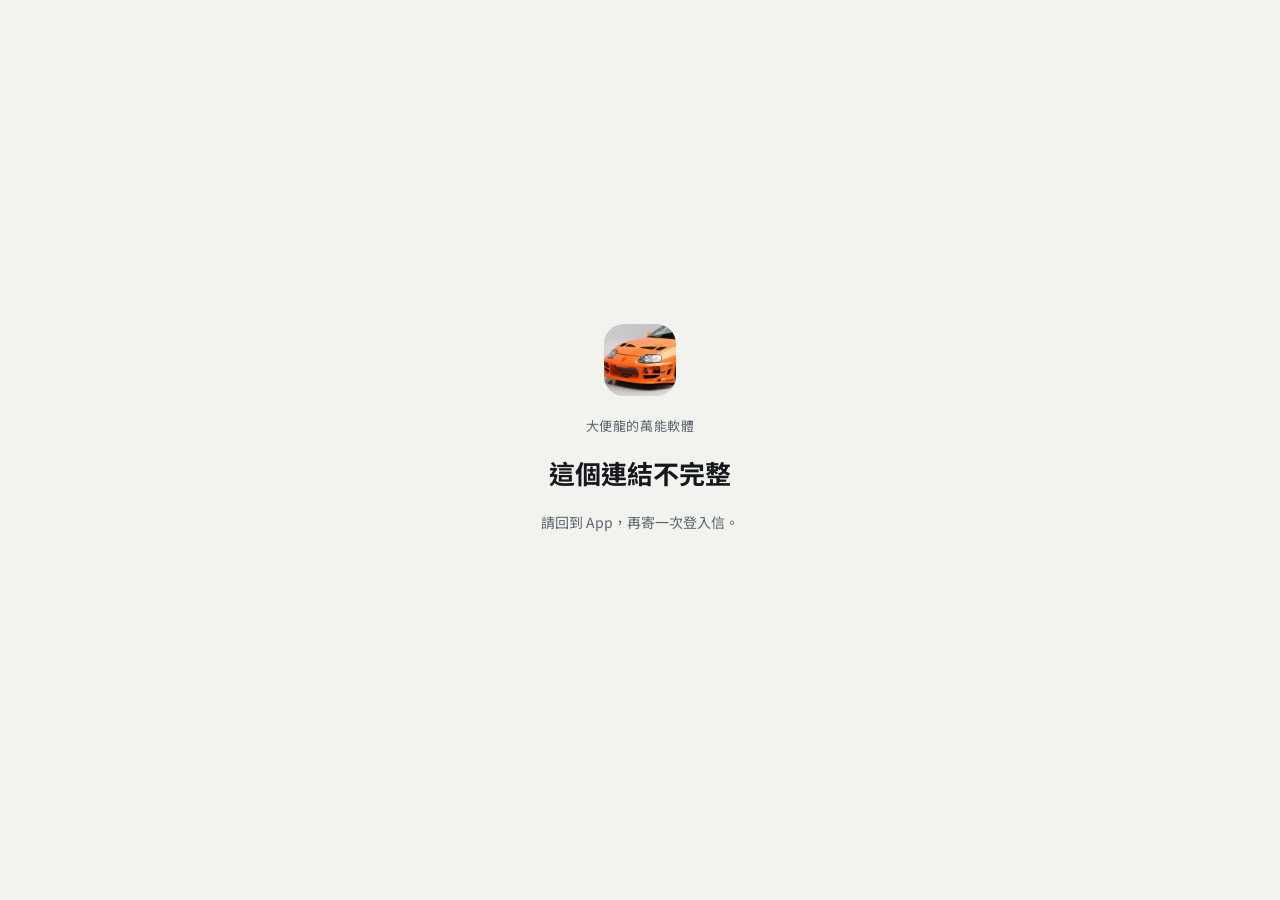
<file: login.html>
<!doctype html>
<html lang="zh-Hant">
<head>
<meta charset="utf-8">
<meta name="viewport" content="width=device-width, initial-scale=1, viewport-fit=cover">
<meta name="robots" content="noindex">
<title>登入・大便龍的萬能軟體</title>
<meta name="theme-color" content="#0E0F12">
<link rel="icon" href="./icons/icon-192.png" sizes="192x192">
<link rel="preconnect" href="https://fonts.gstatic.com" crossorigin>
<link rel="stylesheet" href="https://fonts.googleapis.com/css2?family=Noto+Sans+TC:wght@400;500;700&display=swap">
<!--
  登入信裡的連結會先到 Firebase，再轉來這一頁（網址後面帶著 oobCode 那些參數）。
  從 App 寄的信（via=app）：這一頁開在手機瀏覽器，用 carid://login?… 跳回 App，由 App 裡的網頁完成登入。
  從瀏覽器寄的信（via=web）：直接回到網頁版完成登入。
-->
<style>
  :root {
    color-scheme: dark;
    --ground: #0E0F12;
    --ink: #F2F3F5;
    --ink-soft: #9AA1AC;
    --accent: #FF6A1F;
    --accent-ink: #0E0F12;
  }
  @media (prefers-color-scheme: light) {
    :root {
      color-scheme: light;
      --ground: #F2F2EF;
      --ink: #15181D;
      --ink-soft: #5A6470;
      --accent: #B8480C;
      --accent-ink: #FFFFFF;
    }
  }
  * { box-sizing: border-box; }
  html, body { margin: 0; min-height: 100%; }
  body {
    min-height: 100vh;
    min-height: 100dvh;
    background: var(--ground);
    color: var(--ink);
    font-family: "Noto Sans TC", system-ui, sans-serif;
    -webkit-font-smoothing: antialiased;
    display: flex;
    align-items: center;
    justify-content: center;
  }
  main {
    width: 100%;
    max-width: 420px;
    padding: 0 28px 40px;
    display: flex;
    flex-direction: column;
    align-items: center;
    gap: 20px;
    text-align: center;
  }
  .icon { width: 72px; height: 72px; border-radius: 20px; }
  .name { font-size: 13px; color: var(--ink-soft); letter-spacing: .04em; }
  h1 { margin: 0; font-size: 26px; font-weight: 700; line-height: 1.35; }
  p { margin: 0; font-size: 14px; line-height: 1.8; color: var(--ink-soft); }
  p.small { font-size: 12px; line-height: 1.7; }
  .btn {
    align-self: stretch;
    height: 54px;
    border-radius: 15px;
    background: var(--accent);
    color: var(--accent-ink);
    font-size: 16px;
    font-weight: 700;
    display: flex;
    align-items: center;
    justify-content: center;
    text-decoration: none;
  }
  [hidden] { display: none !important; }
</style>
</head>
<body>
<main>
  <img class="icon" src="./icons/icon-192.png" alt="" width="72" height="72">
  <div class="name">大便龍的萬能軟體</div>
  <h1 id="title">正在回到 App…</h1>
  <p id="text">沒有自動跳回去的話，按下面的按鈕。</p>
  <a class="btn" id="go" href="./">回到 App 完成登入</a>
  <p class="small" id="note">用電腦打開的話，請改用裝了 App 的手機點信裡的連結。</p>
</main>
<script>
(() => {
  const $ = (id) => document.getElementById(id);
  const show = (title, text, btn, note) => {
    $("title").textContent = title;
    $("text").textContent = text;
    $("go").hidden = !btn;
    if (btn) { $("go").textContent = btn.label; $("go").href = btn.href; }
    $("note").hidden = !note;
    if (note) $("note").textContent = note;
  };

  const qs = (u) => {
    try { return new URL(u, location.href).searchParams; } catch { return new URLSearchParams(); }
  };
  const params = new URLSearchParams(location.search);
  // Firebase 有時把整個連結包在 link= 裡，裡面的參數才是真的
  const inner = params.get("link");
  const real = inner ? qs(inner) : params;
  const cont = real.get("continueUrl") || params.get("continueUrl");
  const via = params.get("via") || (cont ? qs(cont).get("via") : null);
  const isLink = real.get("mode") === "signIn" && !!real.get("oobCode");
  const android = /Android/i.test(navigator.userAgent);

  if (!isLink) {
    show("這個連結不完整", "請回到 App，再寄一次登入信。");
    return;
  }

  // 網頁版寄的信：回到網頁版，在那裡完成登入
  if (via === "web" || (via !== "app" && !android)) {
    location.replace("./" + location.search + "#history");
    return;
  }

  if (params.get("noapp") === "1") {
    show("這支手機還沒裝 App", "先安裝大便龍的萬能軟體，再回信箱點一次信裡的連結。",
      { label: "下載 App", href: "https://github.com/nkuo-git/carid-pwa/releases/latest" });
    return;
  }

  if (!android) {
    show("請用手機打開", "這封登入信要在裝了 App 的手機上打開，點信裡的連結才會登入。");
    return;
  }

  // 沒裝 App 的話，Chrome 會改開這個網址
  const fallback = location.href + (location.search ? "&" : "?") + "noapp=1";
  const target = "intent://login" + location.search +
    "#Intent;scheme=carid;package=com.nkuo.carid;S.browser_fallback_url=" +
    encodeURIComponent(fallback) + ";end";
  $("go").href = target;

  // 跳回 App 之後這一頁會退到背景，回來看到時告訴使用者可以關掉了
  document.addEventListener("visibilitychange", () => {
    if (document.hidden) {
      show("已經回到 App 了", "這一頁可以關掉了。App 裡還沒登入的話，再按一次下面的按鈕。",
        { label: "回到 App 完成登入", href: target });
    }
  });

  // 先自己試著跳；瀏覽器擋下來的話（有些要手按才行），就靠畫面上的按鈕
  setTimeout(() => { location.href = target; }, 60);
})();
</script>
</body>
</html>
</file>
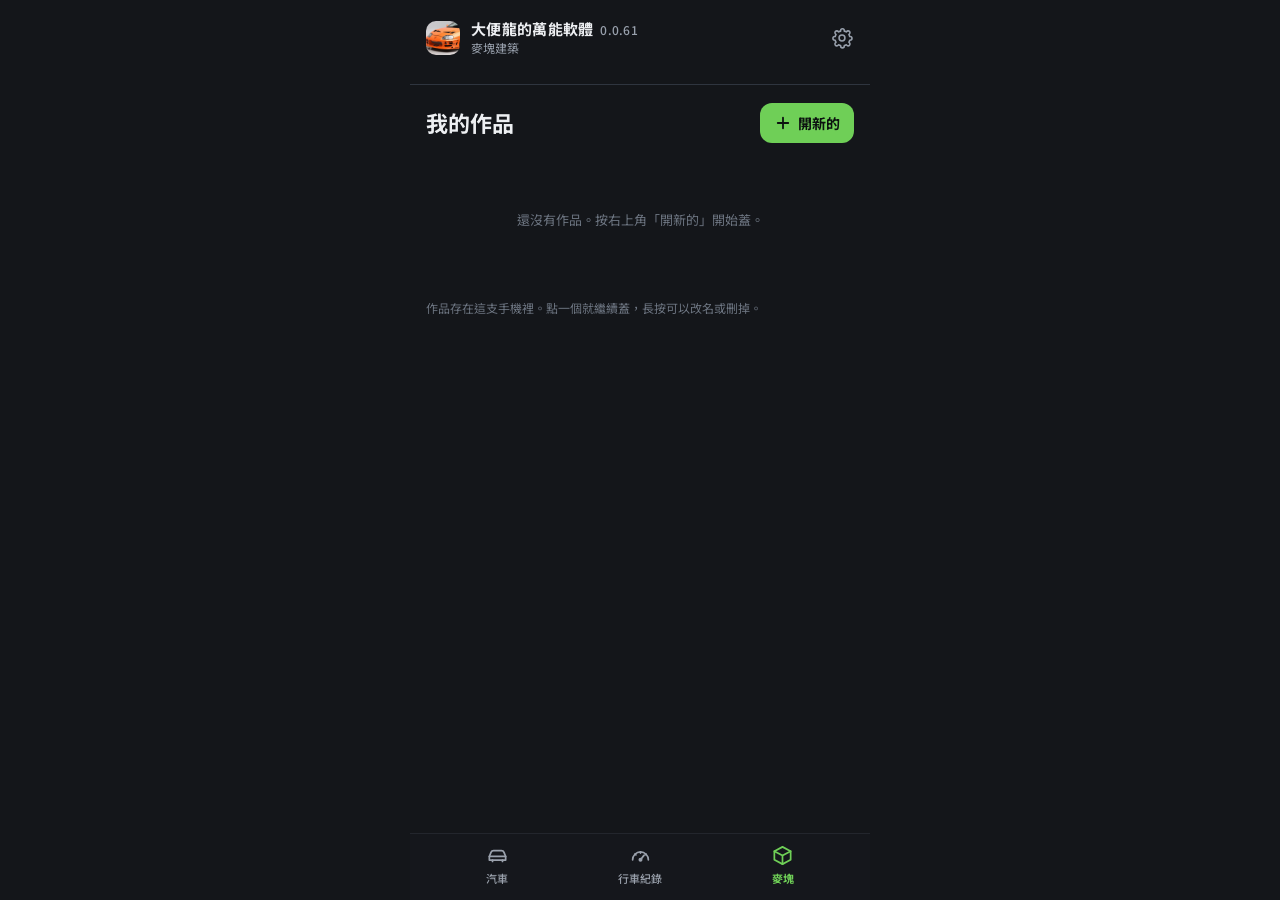
<file: mc.html>
<!doctype html>
<html lang="zh-Hant">
<head>
<meta charset="utf-8">
<meta name="viewport" content="width=device-width, initial-scale=1, viewport-fit=cover, user-scalable=no">
<title>麥塊建築設計</title>
<meta name="description" content="自己擺方塊，設計麥塊建築，算出要準備多少材料。">
<meta name="theme-color" content="#14161A">
<link rel="icon" href="./icons/icon-192.png" sizes="192x192">
<link rel="preconnect" href="https://fonts.gstatic.com" crossorigin>
<link rel="stylesheet" href="https://fonts.googleapis.com/css2?family=Silkscreen:wght@400;700&family=Noto+Sans+TC:wght@400;500;700&display=swap">
<link rel="stylesheet" href="./mc.css?v=61">
</head>
<body>

<div class="app">

  <!-- ================= 作品列表 ================= -->
  <section class="screen" id="scBuilds">
    <header class="apphead">
      <img class="mark" src="./icons/icon-192.png" alt="" width="34" height="34">
      <div class="brand">
        <h1 class="brand-name">大便龍的萬能軟體<span class="brand-ver" id="brandVer"></span></h1>
        <p class="brand-sub">麥塊建築</p>
      </div>
      <a class="iconbtn gear" href="./index.html#settings" aria-label="設定"><svg viewBox="0 0 24 24" fill="none" stroke="currentColor" stroke-width="1.7" stroke-linecap="round" stroke-linejoin="round" aria-hidden="true"><circle cx="12" cy="12" r="3.2"/><path d="M4.6 14.4h-.5a2 2 0 1 1 0-4h.5a7.5 7.5 0 0 1 .9-2.2l-.4-.4a2 2 0 1 1 2.8-2.8l.4.4a7.5 7.5 0 0 1 2.2-.9v-.5a2 2 0 1 1 4 0v.5a7.5 7.5 0 0 1 2.2.9l.4-.4a2 2 0 1 1 2.8 2.8l-.4.4a7.5 7.5 0 0 1 .9 2.2h.5a2 2 0 1 1 0 4h-.5a7.5 7.5 0 0 1-.9 2.2l.4.4a2 2 0 1 1-2.8 2.8l-.4-.4a7.5 7.5 0 0 1-2.2.9v.5a2 2 0 1 1-4 0v-.5a7.5 7.5 0 0 1-2.2-.9l-.4.4a2 2 0 1 1-2.8-2.8l.4-.4a7.5 7.5 0 0 1-.9-2.2z"/></svg></a>
    </header>
    <div class="head">
      <h2>我的作品</h2>
      <button type="button" class="newbtn" id="newBuild">
        <svg viewBox="0 0 24 24" fill="none" stroke="currentColor" stroke-width="2.4" stroke-linecap="round" aria-hidden="true"><path d="M12 5v14"/><path d="M5 12h14"/></svg>
        開新的
      </button>
    </div>
    <div class="cards" id="cards"></div>
    <p class="empty" id="buildsEmpty" hidden>還沒有作品。按右上角「開新的」開始蓋。</p>
    <p class="note">作品存在這支手機裡。點一個就繼續蓋，長按可以改名或刪掉。</p>
    <div class="spacer"></div>

    <!-- 跟辨車那頁同一排底部分頁 -->
    <nav class="tabbar" aria-label="功能">
      <a href="./index.html"><span class="ico"><svg viewBox="0 0 24 24" fill="none" stroke="currentColor" stroke-width="1.8" stroke-linecap="round" stroke-linejoin="round" aria-hidden="true"><path d="M3.5 13l1.7-4.3A3 3 0 0 1 8 6.8h8a3 3 0 0 1 2.8 1.9L20.5 13"/><path d="M3.5 13h17v3.8h-17z"/><path d="M6.8 16.8v1.4"/><path d="M17.2 16.8v1.4"/></svg></span>汽車</a>
      <a href="./index.html#trip"><span class="ico"><svg viewBox="0 0 24 24" fill="none" stroke="currentColor" stroke-width="1.8" stroke-linecap="round" stroke-linejoin="round" aria-hidden="true"><path d="M3.8 16.5a8.2 8.2 0 1 1 16.4 0"/><path d="M12 16.5l3.6-4.6"/><circle cx="12" cy="16.5" r="1.2"/><path d="M6.2 10.6l1 .8M12 8.3v1.2M17.8 10.6l-1 .8"/></svg></span>行車紀錄</a>
      <a href="./mc.html" aria-current="page"><span class="ico"><svg viewBox="0 0 24 24" fill="none" stroke="currentColor" stroke-width="1.8" stroke-linecap="round" stroke-linejoin="round" aria-hidden="true"><path d="M12 3 20.5 7.5v9L12 21 3.5 16.5v-9z"/><path d="M3.5 7.5 12 12l8.5-4.5"/><path d="M12 12v9"/></svg></span>麥塊</a>
    </nav>
  </section>

  <!-- ================= 編輯器（立體） ================= -->
  <section class="screen" id="scEdit" hidden>
    <header class="bar">
      <button type="button" class="iconbtn" id="editBack" aria-label="回作品列表">
        <svg viewBox="0 0 24 24" fill="none" stroke="currentColor" stroke-width="1.9" stroke-linecap="round" stroke-linejoin="round" aria-hidden="true"><path d="M15 5l-7 7 7 7"/></svg>
      </button>
      <div class="grow">
        <div class="title" id="editName">我的小屋</div>
        <div class="sub" id="editSize">0 BLOCKS</div>
      </div>
      <button type="button" class="iconbtn" id="undoBtn" aria-label="復原">
        <svg viewBox="0 0 24 24" fill="none" stroke="currentColor" stroke-width="1.8" stroke-linecap="round" stroke-linejoin="round" aria-hidden="true"><path d="M9 8h7a4.5 4.5 0 0 1 0 9h-5"/><path d="M12 5L9 8l3 3"/></svg>
      </button>
      <button type="button" class="iconbtn" id="redoBtn" aria-label="重做">
        <svg viewBox="0 0 24 24" fill="none" stroke="currentColor" stroke-width="1.8" stroke-linecap="round" stroke-linejoin="round" aria-hidden="true"><path d="M15 8H8a4.5 4.5 0 0 0 0 9h5"/><path d="M12 5l3 3-3 3"/></svg>
      </button>
      <button type="button" class="iconbtn" id="matsBtn" aria-label="材料清單">
        <svg viewBox="0 0 24 24" fill="none" stroke="currentColor" stroke-width="1.8" stroke-linecap="round" stroke-linejoin="round" aria-hidden="true"><path d="M9 6h11"/><path d="M9 12h11"/><path d="M9 18h11"/><path d="M4.5 6h.01"/><path d="M4.5 12h.01"/><path d="M4.5 18h.01"/></svg>
      </button>
    </header>

    <div class="stage" id="stage">
      <canvas id="view"></canvas>
      <div class="chipcol">
        <span class="chip on">
          <svg viewBox="0 0 24 24" fill="none" stroke="currentColor" stroke-width="2" stroke-linecap="round" stroke-linejoin="round" aria-hidden="true"><path d="M12 3l8 4.5v9L12 21l-8-4.5v-9z"/><path d="M4 7.5l8 4.5 8-4.5"/><path d="M12 12v9"/></svg>
          立體
        </span>
        <button type="button" class="chip" id="toPlane">
          <svg viewBox="0 0 24 24" fill="none" stroke="currentColor" stroke-width="2" stroke-linecap="round" stroke-linejoin="round" aria-hidden="true"><rect x="4" y="4" width="16" height="16" rx="2"/><path d="M9.3 4v16"/><path d="M14.7 4v16"/><path d="M4 9.3h16"/><path d="M4 14.7h16"/></svg>
          平面
        </button>
      </div>

      <div class="rotator">
        <button type="button" id="rotL" aria-label="往左轉">
          <svg viewBox="0 0 24 24" fill="none" stroke="currentColor" stroke-width="1.8" stroke-linecap="round" stroke-linejoin="round" aria-hidden="true"><path d="M4 9.5a8 8 0 1 1 1.6 6.3"/><path d="M3.4 4.6l.6 5 5-.7"/></svg>
        </button>
        <span class="deg" id="degText">SE 35°</span>
        <button type="button" id="rotR" aria-label="往右轉">
          <svg viewBox="0 0 24 24" fill="none" stroke="currentColor" stroke-width="1.8" stroke-linecap="round" stroke-linejoin="round" aria-hidden="true"><path d="M20 9.5a8 8 0 1 0-1.6 6.3"/><path d="M20.6 4.6l-.6 5-5-.7"/></svg>
        </button>
      </div>

      <p class="hint">點一下放方塊　拖曳轉視角</p>

      <div class="rail">
        <button type="button" id="layUp" aria-label="上一層">
          <svg viewBox="0 0 24 24" fill="none" stroke="currentColor" stroke-width="1.9" stroke-linecap="round" stroke-linejoin="round" aria-hidden="true"><path d="M6 14l6-6 6 6"/></svg>
        </button>
        <div class="track"><div class="fill" id="layFill"></div><div class="knob" id="layKnob"></div></div>
        <div class="num" id="layNum">1</div>
        <div class="cap">層</div>
        <button type="button" id="layDown" aria-label="下一層">
          <svg viewBox="0 0 24 24" fill="none" stroke="currentColor" stroke-width="1.9" stroke-linecap="round" stroke-linejoin="round" aria-hidden="true"><path d="M6 10l6 6 6-6"/></svg>
        </button>
      </div>
    </div>

    <div class="tools" id="tools"></div>
    <div class="strip" id="strip"></div>
  </section>

  <!-- ================= 平面模式 ================= -->
  <section class="screen" id="scPlane" hidden>
    <header class="bar">
      <button type="button" class="iconbtn" id="planeBack" aria-label="回立體畫面">
        <svg viewBox="0 0 24 24" fill="none" stroke="currentColor" stroke-width="1.9" stroke-linecap="round" stroke-linejoin="round" aria-hidden="true"><path d="M15 5l-7 7 7 7"/></svg>
      </button>
      <div class="grow">
        <div class="title" id="planeName">我的小屋</div>
        <div class="sub" id="planeSub">LAYER 1</div>
      </div>
      <button type="button" class="iconbtn" id="undoBtn2" aria-label="復原">
        <svg viewBox="0 0 24 24" fill="none" stroke="currentColor" stroke-width="1.8" stroke-linecap="round" stroke-linejoin="round" aria-hidden="true"><path d="M9 8h7a4.5 4.5 0 0 1 0 9h-5"/><path d="M12 5L9 8l3 3"/></svg>
      </button>
      <button type="button" class="iconbtn" id="redoBtn2" aria-label="重做">
        <svg viewBox="0 0 24 24" fill="none" stroke="currentColor" stroke-width="1.8" stroke-linecap="round" stroke-linejoin="round" aria-hidden="true"><path d="M15 8H8a4.5 4.5 0 0 0 0 9h5"/><path d="M12 5l3 3-3 3"/></svg>
      </button>
    </header>

    <div class="layerbar">
      <span class="grow">這一層　第 <span id="planeLayer">1</span> 層</span>
      <button type="button" id="planeDown" aria-label="下一層">
        <svg viewBox="0 0 24 24" fill="none" stroke="currentColor" stroke-width="1.9" stroke-linecap="round" stroke-linejoin="round" aria-hidden="true"><path d="M6 10l6 6 6-6"/></svg>
      </button>
      <button type="button" id="planeUp" aria-label="上一層">
        <svg viewBox="0 0 24 24" fill="none" stroke="currentColor" stroke-width="1.9" stroke-linecap="round" stroke-linejoin="round" aria-hidden="true"><path d="M6 14l6-6 6 6"/></svg>
      </button>
    </div>

    <div class="plane" id="plane"></div>

    <div class="legend">
      <span><i id="legNow"></i>這一層</span>
      <span><i style="background:#252A32;border:1px solid #2F353F"></i>下面那層有</span>
      <span><i style="border:1px solid #252A32"></i>空的</span>
    </div>
    <p class="note">一格一格點，比在立體畫面上戳準得多。灰底的格子代表下面那層有東西，照著它疊就不會歪。</p>

    <div class="spacer"></div>
    <div class="tools" id="tools2"></div>
    <div class="strip" id="strip2"></div>
  </section>

  <!-- ================= 材料清單 ================= -->
  <section class="screen" id="scMats" hidden>
    <header class="bar">
      <button type="button" class="iconbtn" id="matsBack" aria-label="回編輯器">
        <svg viewBox="0 0 24 24" fill="none" stroke="currentColor" stroke-width="1.9" stroke-linecap="round" stroke-linejoin="round" aria-hidden="true"><path d="M15 5l-7 7 7 7"/></svg>
      </button>
      <div class="grow">
        <div class="title">材料清單</div>
        <div class="sub" id="matsName">我的小屋</div>
      </div>
    </header>
    <div class="sums" id="matsSums"></div>
    <table class="mats"><tbody id="matsBody"></tbody></table>
    <p class="note">一組是 64 個。照這張單子去挖，蓋到一半才發現紅磚不夠的機率會低很多。</p>
    <div class="spacer"></div>
    <div class="btnrow">
      <button type="button" class="btn primary" id="copyMats">
        <svg viewBox="0 0 24 24" fill="none" stroke="currentColor" stroke-width="2" stroke-linecap="round" stroke-linejoin="round" aria-hidden="true"><rect x="8" y="8" width="12" height="12" rx="2"/><path d="M16 8V6a2 2 0 0 0-2-2H6a2 2 0 0 0-2 2v8a2 2 0 0 0 2 2h2"/></svg>
        複製成文字
      </button>
      <button type="button" class="btn" id="matsBack2">回編輯器</button>
    </div>
  </section>

</div>

<!-- ================= 選方塊 ================= -->
<div class="sheet" id="sheetPal" hidden>
  <header class="bar" style="background:transparent;border:0;padding-top:16px">
    <h2>選方塊</h2>
    <button type="button" class="iconbtn" id="palClose" aria-label="關閉">
      <svg viewBox="0 0 24 24" fill="none" stroke="currentColor" stroke-width="2" stroke-linecap="round" aria-hidden="true"><path d="M6 6l12 12"/><path d="M18 6L6 18"/></svg>
    </button>
  </header>
  <div class="recent"><span class="lab">剛用過</span><span id="palRecent" style="display:flex;gap:8px"></span></div>
  <div class="cats" id="palCats"></div>
  <div class="tiles" id="palTiles"></div>
  <p class="note">這裡只放常用的，之後要幾種都可以加。選好之後會自動回到編輯器。</p>
  <div class="spacer"></div>
  <div class="btnrow"><button type="button" class="btn primary" id="palDone">用這個</button></div>
</div>

<script type="module" src="./mc.js?v=61"></script>
</body>
</html>
</file>
<file: mc.css>
/* 麥塊建築設計 —— 深灰底配草綠，方塊自己畫的像素材質 */

:root {
  color-scheme: dark;
  --ground: #14161A;
  --surface: #1C1F25;
  --surface-2: #252A32;
  --line: #2F353F;
  --ink: #EDEFF2;
  --ink-soft: #98A0AC;
  --ink-faint: #6C7480;
  --accent: #6FCF57;
  --accent-ink: #0C1210;
  --danger: #E5695B;
}

* { box-sizing: border-box; }
html, body { height: 100%; }

body {
  margin: 0;
  padding-top: env(safe-area-inset-top, 0px);
  background: var(--ground);
  color: var(--ink);
  font-family: "Noto Sans TC", system-ui, -apple-system, "PingFang TC", sans-serif;
  font-size: 15px;
  line-height: 1.6;
  -webkit-font-smoothing: antialiased;
  -webkit-tap-highlight-color: transparent;
  overscroll-behavior: none;
}

[hidden] { display: none !important; }
a { color: var(--accent); }
button { font-family: inherit; }

.app {
  min-height: 100%;
  max-width: 460px;
  margin: 0 auto;
  display: flex;
  flex-direction: column;
  background: var(--ground);
}

.screen { display: flex; flex-direction: column; flex: 1; min-height: 100vh; }

/* ---------- 標題列 ---------- */

.bar {
  display: flex;
  align-items: center;
  gap: 10px;
  padding: 12px 12px 10px;
  background: var(--surface);
  border-bottom: 1px solid var(--line);
}
.bar .grow { flex: 1; min-width: 0; }
.bar .title { font-size: 15px; font-weight: 700; line-height: 1.25; }
.bar .sub {
  font-family: Silkscreen, ui-monospace, monospace;
  font-size: 10px;
  letter-spacing: .1em;
  color: var(--ink-faint);
  line-height: 1.5;
}
.iconbtn {
  width: 40px;
  height: 40px;
  flex: none;
  display: grid;
  place-items: center;
  padding: 0;
  border: 0;
  border-radius: 11px;
  background: transparent;
  color: var(--ink-soft);
  cursor: pointer;
  text-decoration: none;
}
.iconbtn svg { width: 21px; height: 21px; }
.iconbtn:disabled { opacity: .35; }
.iconbtn.on { color: var(--accent); background: rgba(111, 207, 87, .12); }

/* ---------- 編輯器 ---------- */

.stage { position: relative; flex: 1; overflow: hidden; touch-action: none; }
.stage canvas { position: absolute; inset: 0; width: 100%; height: 100%; display: block; }

.chipcol {
  position: absolute;
  left: 14px;
  top: 14px;
  display: flex;
  flex-direction: column;
  gap: 8px;
}
.chip {
  display: inline-flex;
  align-items: center;
  gap: 6px;
  height: 30px;
  padding: 0 11px;
  border: 1px solid var(--line);
  border-radius: 10px;
  background: var(--surface);
  color: var(--ink-soft);
  font-size: 11px;
  cursor: pointer;
  text-decoration: none;
}
.chip svg { width: 14px; height: 14px; }
.chip.on { color: var(--ink); border-color: var(--accent); }

.rotator {
  position: absolute;
  left: 14px;
  bottom: 38px;
  display: flex;
  align-items: center;
  gap: 2px;
  padding: 5px;
  border: 1px solid var(--line);
  border-radius: 13px;
  background: var(--surface);
}
.rotator button {
  width: 38px;
  height: 38px;
  border: 0;
  border-radius: 10px;
  background: transparent;
  color: var(--ink);
  display: grid;
  place-items: center;
  cursor: pointer;
}
.rotator button svg { width: 20px; height: 20px; }
.rotator .deg {
  min-width: 52px;
  text-align: center;
  font-family: Silkscreen, ui-monospace, monospace;
  font-size: 11px;
  color: var(--ink-soft);
}

.hint {
  position: absolute;
  left: 0;
  right: 62px;
  bottom: 10px;
  text-align: center;
  font-size: 11px;
  color: var(--ink-faint);
  pointer-events: none;
}

.rail {
  position: absolute;
  right: 10px;
  top: 14px;
  bottom: 14px;
  width: 46px;
  display: flex;
  flex-direction: column;
  align-items: center;
  gap: 8px;
  padding: 8px 0;
  border: 1px solid var(--line);
  border-radius: 15px;
  background: var(--surface);
}
.rail button {
  width: 38px;
  height: 38px;
  border: 0;
  background: transparent;
  color: var(--ink-soft);
  display: grid;
  place-items: center;
  cursor: pointer;
}
.rail button svg { width: 20px; height: 20px; }
.rail .track {
  position: relative;
  flex: 1;
  width: 6px;
  border-radius: 3px;
  background: var(--surface-2);
}
.rail .fill {
  position: absolute;
  left: 0;
  right: 0;
  bottom: 0;
  border-radius: 3px;
  background: var(--accent);
}
.rail .knob {
  position: absolute;
  left: -8px;
  width: 22px;
  height: 22px;
  border-radius: 7px;
  background: var(--accent);
  border: 2px solid var(--surface);
}
.rail .num {
  font-family: Silkscreen, ui-monospace, monospace;
  font-size: 15px;
  color: var(--ink);
  line-height: 1;
}
.rail .cap { font-size: 10px; color: var(--ink-faint); }

/* ---------- 工具與方塊條 ---------- */

.tools { display: flex; gap: 8px; padding: 10px 12px 0; background: var(--surface); }
.tools button {
  flex: 1;
  height: 46px;
  display: flex;
  flex-direction: column;
  align-items: center;
  justify-content: center;
  gap: 2px;
  border: 1px solid var(--line);
  border-radius: 12px;
  background: transparent;
  color: var(--ink-soft);
  font-size: 11px;
  cursor: pointer;
}
.tools button svg { width: 19px; height: 19px; }
.tools button.on { border: 0; background: var(--accent); color: var(--accent-ink); font-weight: 700; }

.strip {
  display: flex;
  align-items: center;
  gap: 8px;
  padding: 10px 12px calc(14px + env(safe-area-inset-bottom, 0px));
  background: var(--surface);
  border-top: 1px solid var(--line);
  overflow-x: auto;
  scrollbar-width: none;
}
.strip::-webkit-scrollbar { display: none; }
.strip button, .strip .more {
  width: 44px;
  height: 44px;
  flex: none;
  display: grid;
  place-items: center;
  padding: 0;
  border: 1px solid var(--line);
  border-radius: 11px;
  background: transparent;
  color: var(--ink-soft);
  cursor: pointer;
}
.strip button.on { border: 2px solid var(--accent); background: var(--surface-2); }
.strip .more { border-style: dashed; }
.strip canvas, .tile canvas { display: block; image-rendering: pixelated; }

/* ---------- 平面模式 ---------- */

.layerbar { display: flex; align-items: center; gap: 10px; padding: 14px 16px 12px; }
.layerbar .grow { flex: 1; font-size: 14px; color: var(--ink-soft); }
.layerbar button {
  width: 44px;
  height: 38px;
  border: 1px solid var(--line);
  border-radius: 11px;
  background: transparent;
  color: var(--ink);
  display: grid;
  place-items: center;
  cursor: pointer;
}
.layerbar button svg { width: 20px; height: 20px; }

.plane {
  display: grid;
  gap: 3px;
  padding: 0 16px;
}
.plane button {
  aspect-ratio: 1;
  padding: 0;
  border: 1px solid var(--surface-2);
  border-radius: 5px;
  background: transparent;
  cursor: pointer;
  overflow: hidden;
}
.plane button.below { border-color: var(--line); background: var(--surface-2); }
.plane button.has { border: 0; }
.plane button canvas { width: 100%; height: 100%; display: block; image-rendering: pixelated; }

.legend { display: flex; align-items: center; gap: 14px; padding: 16px 16px 0; font-size: 11px; color: var(--ink-faint); }
.legend span { display: flex; align-items: center; gap: 6px; }
.legend i { width: 14px; height: 14px; border-radius: 4px; display: block; }

/* ---------- 一般文字與按鈕 ---------- */

.note { margin: 14px 16px 0; font-size: 12px; line-height: 1.7; color: var(--ink-faint); }
.pad { padding: 0 16px; }
.spacer { flex: 1; }

.btn {
  display: flex;
  align-items: center;
  justify-content: center;
  gap: 8px;
  width: 100%;
  height: 52px;
  border: 1px solid var(--line);
  border-radius: 14px;
  background: transparent;
  color: var(--ink);
  font-size: 16px;
  cursor: pointer;
  text-decoration: none;
}
.btn svg { width: 19px; height: 19px; }
.btn.primary { border: 0; background: var(--accent); color: var(--accent-ink); font-weight: 700; }
.btn.danger { color: var(--danger); }
.btnrow { display: flex; flex-direction: column; gap: 10px; padding: 0 16px calc(22px + env(safe-area-inset-bottom, 0px)); }

/* ---------- 作品列表 ---------- */

/* 跟辨車那頁一樣的標題列 */
.apphead {
  display: flex;
  align-items: center;
  gap: 11px;
  padding: 16px 16px 24px;
  border-bottom: 1px solid var(--line);
}
.apphead .mark { width: 34px; height: 34px; flex: none; border-radius: 10px; object-fit: cover; }
.apphead .brand { flex: 1; min-width: 0; }
.apphead .brand-name { margin: 0; font-size: 15px; font-weight: 700; letter-spacing: .02em; line-height: 1.2; }
.apphead .brand-ver { margin-left: 7px; font-size: 12px; font-weight: 500; letter-spacing: .02em; color: var(--ink-soft); }
.apphead .brand-sub { margin: 2px 0 0; font-size: 12px; color: var(--ink-soft); line-height: 1.4; }
.apphead .gear { width: 44px; height: 44px; margin-right: -10px; }
.apphead .gear svg { width: 22px; height: 22px; }

.head { display: flex; align-items: center; gap: 10px; padding: 18px 16px 14px; }
.head h2 { flex: 1; margin: 0; font-size: 22px; font-weight: 700; }
.newbtn {
  display: flex;
  align-items: center;
  gap: 6px;
  height: 40px;
  padding: 0 14px;
  border: 0;
  border-radius: 12px;
  background: var(--accent);
  color: var(--accent-ink);
  font-size: 14px;
  font-weight: 700;
  cursor: pointer;
}
.newbtn svg { width: 18px; height: 18px; }

.cards { display: grid; grid-template-columns: repeat(2, minmax(0, 1fr)); gap: 12px; padding: 0 16px; }
.card {
  border: 1px solid var(--line);
  border-radius: 15px;
  background: var(--surface);
  overflow: hidden;
  padding: 0;
  text-align: start;
  cursor: pointer;
  color: inherit;
}
.card .shot {
  height: 116px;
  display: grid;
  place-items: center;
  background: var(--ground);
  border-bottom: 1px solid var(--line);
  overflow: hidden;
}
.card .shot canvas { display: block; image-rendering: pixelated; }
.card .meta { padding: 11px 12px 13px; }
.card .name { font-size: 14px; font-weight: 700; }
.card .size {
  margin-top: 4px;
  font-family: Silkscreen, ui-monospace, monospace;
  font-size: 10px;
  letter-spacing: .08em;
  color: var(--ink-faint);
}
.card .when { margin-top: 6px; font-size: 11px; color: var(--ink-faint); }
.empty { padding: 40px 16px; text-align: center; color: var(--ink-faint); font-size: 13px; }

/* 底部分頁：汽車／麥塊，顏色跟辨車那頁的分頁列一樣，切換時不會跳色 */
.tabbar {
  position: sticky;
  bottom: 0;
  z-index: 5;
  display: flex;
  margin-top: 18px;
  padding: 6px 16px calc(8px + env(safe-area-inset-bottom, 0px));
  border-top: 1px solid #23262D;
  background: #15171C;
}
.tabbar a {
  flex: 1 1 0;
  height: 52px;
  display: flex;
  flex-direction: column;
  align-items: center;
  justify-content: center;
  gap: 3px;
  font-size: 11px;
  font-weight: 500;
  color: #9AA1AC;
  text-decoration: none;
}
.tabbar a[aria-current="page"] { color: var(--accent); font-weight: 700; }
.tabbar .ico { display: flex; }
.tabbar svg { width: 23px; height: 23px; display: block; }

/* ---------- 選方塊 ---------- */

.sheet {
  position: fixed;
  inset: 0;
  z-index: 40;
  background: var(--ground);
  display: flex;
  flex-direction: column;
  max-width: 460px;
  margin: 0 auto;
  padding-top: env(safe-area-inset-top, 0px);
  overflow-y: auto;
}
.sheet h2 { margin: 0 0 0 6px; flex: 1; font-size: 17px; font-weight: 700; }
.cats { display: flex; gap: 8px; padding: 0 16px 16px; overflow-x: auto; scrollbar-width: none; }
.cats::-webkit-scrollbar { display: none; }
.cats button {
  height: 34px;
  padding: 0 14px;
  flex: none;
  border: 1px solid var(--line);
  border-radius: 10px;
  background: transparent;
  color: var(--ink-soft);
  font-size: 13px;
  cursor: pointer;
}
.cats button.on { border: 0; background: var(--accent); color: var(--accent-ink); font-weight: 700; }

.tiles { display: grid; grid-template-columns: repeat(4, minmax(0, 1fr)); gap: 10px; padding: 0 16px; }
.tile {
  display: flex;
  flex-direction: column;
  align-items: center;
  justify-content: center;
  gap: 7px;
  padding: 12px 4px;
  border: 1px solid var(--line);
  border-radius: 13px;
  background: var(--surface);
  color: var(--ink);
  font-size: 11px;
  cursor: pointer;
}
.tile.on { border: 2px solid var(--accent); background: var(--surface-2); }
.recent { display: flex; align-items: center; gap: 8px; padding: 0 16px 18px; }
.recent .lab { font-size: 12px; color: var(--ink-faint); }
.recent button {
  width: 40px;
  height: 40px;
  flex: none;
  display: grid;
  place-items: center;
  border: 1px solid var(--line);
  border-radius: 11px;
  background: var(--surface);
  cursor: pointer;
}

/* ---------- 材料清單 ---------- */

.sums { display: flex; gap: 10px; padding: 16px; }
.sum { flex: 1; padding: 14px; border: 1px solid var(--line); border-radius: 14px; background: var(--surface); }
.sum b { display: block; font-family: Silkscreen, ui-monospace, monospace; font-size: 22px; font-weight: 400; line-height: 1; }
.sum span { display: block; margin-top: 7px; font-size: 12px; color: var(--ink-faint); }

table.mats { width: 100%; border-collapse: collapse; }
table.mats td { padding: 13px 0; border-bottom: 1px solid var(--line); }
table.mats td.ic { width: 1%; padding-inline: 16px 12px; }
table.mats td.ic canvas { display: block; image-rendering: pixelated; }
table.mats td.n {
  text-align: right;
  font-family: Silkscreen, ui-monospace, monospace;
  font-size: 15px;
  padding-inline-end: 8px;
}
table.mats td.st { text-align: right; padding-inline-end: 16px; font-size: 12px; color: var(--ink-faint); white-space: nowrap; }

/* ---------- 小提示 ---------- */

.toast {
  position: fixed;
  left: 50%;
  bottom: 96px;
  transform: translateX(-50%);
  z-index: 60;
  padding: 10px 16px;
  border-radius: 12px;
  background: var(--surface-2);
  border: 1px solid var(--line);
  color: var(--ink);
  font-size: 13px;
  pointer-events: none;
}
</file>
